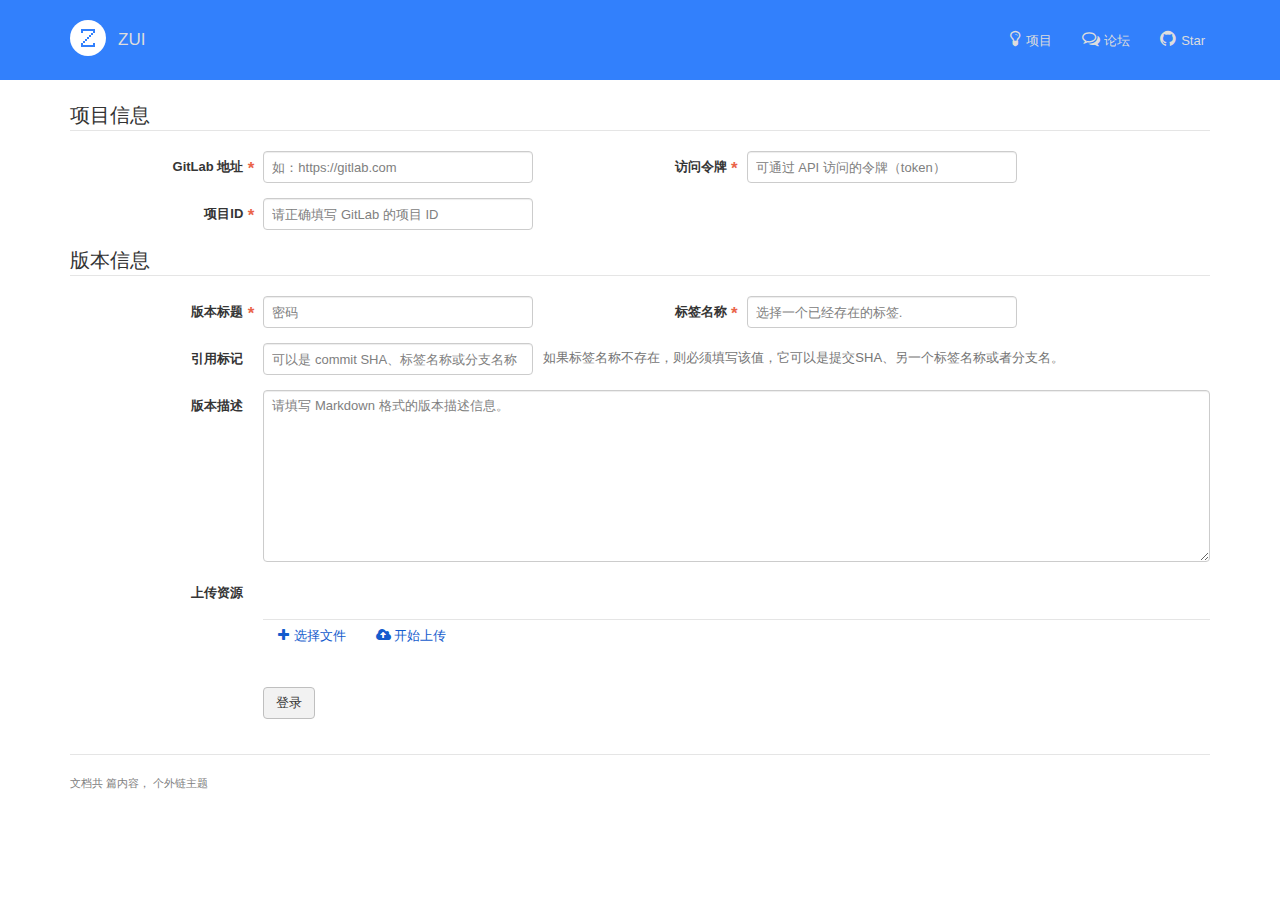
<file: src/main/resources/static/html/new-release.html>
<!DOCTYPE html>
<html lang="zh">
<head>
    <meta charset="UTF-8"/>
    <meta http-equiv="X-UA-Compatible" content="IE=edge">
    <meta name="viewport" content="width=device-width, initial-scale=1">
    <title>GitLab Release 版本服务</title>
    <link rel="stylesheet" href="../lib/zui/css/zui.min.css" />
    <link rel="stylesheet" href="../lib/zui/lib/uploader/zui.uploader.min.css" />
    <link rel="stylesheet" href="../lib/zui/css/doc.min.css" />
    <!--<link rel="stylesheet" href="../lib/tui/tui-editor.css" />-->
    <!--<link rel="stylesheet" href="../lib/tui/tui-editor-contents.css" />-->
    <!--<link rel="stylesheet" href="../lib/tui/codemirror.css" />-->
    <!--<link rel="stylesheet" href="../lib/tui/github.min.css" />-->
    <link rel="stylesheet" href="../css/index.css" />
</head>

<body>

<header id="header" class="bg-primary">
    <div class="navbar navbar-inverse navbar-fixed-top" id="navbar" role="banner">
        <div class="container">
            <div class="navbar-header">
                <button class="navbar-toggle collapsed" type="button" data-toggle="collapse" data-target=".zui-navbar-collapse">
                    <span class="sr-only">切换导航</span>
                    <span class="icon-bar"></span>
                    <span class="icon-bar"></span>
                    <span class="icon-bar"></span>
                </button>
                <a href="/" class="navbar-brand"><span class="path-zui-36"><i class="path-1"></i><i class="path-2"></i></span> <span class="brand-title">ZUI</span> &nbsp;<small class="format-pkg zui-version" data-fmt-text="{version}"></small> <i data-toggle="tooltip" id="compactTogger" data-placement="bottom" class="icon icon-home"></i></a>
            </div>
            <nav class="collapse navbar-collapse zui-navbar-collapse">
                <ul class="nav navbar-nav navbar-right">
                    <li id="navDownloadLink"><a title="立即下载" class="format-pkg" data-fmt-href="docs/download/zui-{version}-dist.zip" target="_blank"><i class="icon icon-download-alt"></i><span> 立即下载</span></a></li>
                    <li><a title="了解禅道项目" href="http://zui.5upm.com/product-browse-2.html" target="_blank"><i class="icon icon-lightbulb"></i><span> 项目</span></a></li>
                    <li><a title="论坛" href="http://forum.zui.sexy/forum/" target="_blank"><i class="icon icon-comments-alt"></i><span> 论坛</span></a></li>
                    <li><a title="在Github上Star项目" href="https://github.com/easysoft/zui" target="_blank"><i class="icon icon-github"></i><span> Star</span></a></li>
                </ul>
            </nav>
        </div>
    </div>
</header>

<div class="container">
    <fieldset>
        <legend>项目信息</legend>
        <form class="form-horizontal">
            <div class="form-group">
                <label for="gitlabUrl" class="required col-sm-2">GitLab 地址</label>
                <div class="col-sm-3">
                    <input type="text" class="form-control" id="gitlabUrl" placeholder="如：https://gitlab.com">
                </div>
                <label for="token" class="required col-sm-2">访问令牌</label>
                <div class="col-sm-3">
                    <input type="password" class="form-control" id="token" placeholder="可通过 API 访问的令牌（token）">
                </div>
            </div>
            <div class="form-group">
                <label for="projectId" class="required col-sm-2">项目ID</label>
                <div class="col-sm-3">
                    <input type="password" class="form-control" id="projectId" placeholder="请正确填写 GitLab 的项目 ID">
                </div>
            </div>
        </form>
    </fieldset>
    <fieldset>
        <legend>版本信息</legend>
        <form id="release-form" class="form-horizontal">
            <div class="form-group">
                <label for="name" class="required col-sm-2">版本标题</label>
                <div class="col-sm-3">
                    <input type="password" class="form-control" id="name" placeholder="密码">
                </div>
                <label for="tagName" class="required col-sm-2">标签名称</label>
                <div class="col-sm-3">
                    <input type="text" class="form-control" id="tagName" placeholder="选择一个已经存在的标签.">
                </div>
            </div>
            <div class="form-group">
                <label for="ref" class="col-sm-2">引用标记</label>
                <div class="col-sm-3">
                    <input type="password" class="form-control" id="ref" placeholder="可以是 commit SHA、标签名称或分支名称">
                </div>
                <div class="ref-help help-block">如果标签名称不存在，则必须填写该值，它可以是提交SHA、另一个标签名称或者分支名。</div>
            </div>
            <div class="form-group">
                <label for="description" class="col-sm-2">版本描述</label>
                <div class="col-sm-10">
                    <!--<div id="description"></div>-->
                    <textarea id="description" rows="8" class="form-control" placeholder="请填写 Markdown 格式的版本描述信息。"></textarea>
                </div>
            </div>
            <div class="form-group">
                <label for="assetsUploader" class="col-sm-2">上传资源</label>
                <div class="col-sm-10">
                    <div id='assetsUploader' class="uploader">
                        <div class="uploader-message text-center">
                            <div class="content"></div>
                            <button type="button" class="close">×</button>
                        </div>
                        <div class="uploader-files file-list file-list-grid"></div>
                        <div>
                            <hr class="divider">
                            <div class="uploader-status pull-right text-muted"></div>
                            <button type="button" class="btn btn-link uploader-btn-browse"><i class="icon icon-plus"></i> 选择文件</button>
                            <button type="button" class="btn btn-link uploader-btn-start"><i class="icon icon-cloud-upload"></i> 开始上传</button>
                        </div>
                    </div>
                </div>
            </div>
            <div class="form-group">
                <div class="col-sm-offset-2 col-sm-10">
                    <button type="submit" class="btn btn-default">登录</button>
                </div>
            </div>
        </form>
    </fieldset>
</div>

<footer>
    <div class="container">
        <hr>
        <p class="text-muted small">文档共 <span class="text-page-count"></span> 篇内容，<span class="text-external-count"></span> 个外链主题</p>
    </div>
</footer>

<script src="../lib/jquery/jquery-1.11.0.min.js"></script>
<script src="../lib/zui/js/zui.min.js"></script>
<script src="../lib/zui/lib/uploader/zui.uploader.min.js"></script>
<!--<script src="../lib/tui/tui-editor-Editor-full.js"></script>-->
<!--<script src="../lib/zui/js/doc.js"></script>-->
<script>
    $(function () {
        $('#assetsUploader').uploader({});
    });
    
    // var editor = new tui.Editor({
    //     el: document.querySelector('#description'),
    //     initialEditType: 'markdown',
    //     previewStyle: 'tab',
    //     language: 'zh',
    //     height: '300px'
    // });
</script>
</body>
</html>
</file>
<file: src/main/resources/static/lib/tui/tui-editor.css>
@charset "UTF-8";
/**
* @fileoverview style for editor ui
* @author NHN FE Development Lab <dl_javascript@nhn.com>
*/

/* height */
.auto-height,
.auto-height .tui-editor-defaultUI {
    height: auto;
}

.auto-height .tui-editor {
    position: relative;
}

:not(.auto-height) > .tui-editor-defaultUI,
:not(.auto-height) > .tui-editor-defaultUI > .te-editor-section {
    display: -ms-flexbox;
    display: flex;
    -ms-flex-direction: column;
    flex-direction: column;
}

:not(.auto-height) > .tui-editor-defaultUI > .te-editor-section {
    -ms-flex: 1;
    flex: 1
}

/* tui editor */
.tui-editor:after,
.tui-editor-defaultUI-toolbar:after {
    content: "";
    display: block;
    height: 0;
    clear: both;
}

.tui-editor {
    position: absolute;
    line-height: 1;
    color: #181818;
    width: 100%;
    height: inherit;
}

.te-editor-section {
    min-height: 0px;
    position: relative;
    height: inherit;
}

.te-md-container {
    display: none;
    overflow: hidden;
    height: 100%;
}

.te-md-container .te-editor {
    line-height: 1.5;
}

.te-md-container .te-editor,
.te-md-container .te-preview {
    box-sizing: border-box;
    padding: 0;
    height: inherit;
}

.te-md-container .CodeMirror {
    font-size: 13px;
    height: inherit;
}

.te-md-container .te-preview {
    overflow: auto;
    padding: 0 25px;
    height: 100%;
}

.te-md-container .te-preview > p:first-child {
    margin-top: 0 !important;
}

.te-md-container .te-preview .tui-editor-contents {
    padding-top: 11px;
}

.tui-editor .te-preview-style-tab>.te-editor,
.tui-editor .te-preview-style-tab>.te-preview {
    float: left;
    width: 100%;
    display: none;
}

.tui-editor .te-preview-style-tab>.te-tab-active {
    display: block;
}

.tui-editor .te-preview-style-vertical>.te-tab-section {
    display: none;
}

.tui-editor .te-preview-style-tab>.te-tab-section {
    display: block;
}

.tui-editor .te-preview-style-vertical .te-editor {
    float: left;
    width: 50%;
}

.tui-editor .te-preview-style-vertical .te-preview {
    float: left;
    width: 50%;
}

.tui-editor .te-md-splitter {
    display: none;
    position: absolute;
    left: 50%;
    top: 0;
    height: 100%;
    width: 1px;
    border-left: 1px solid #e5e5e5;
}

.tui-editor .te-preview-style-vertical .te-md-splitter {
    display: block;
}

.te-ww-container {
    display: none;
    overflow: hidden;
    z-index: 10;
    height: inherit;
    background-color: #fff;
}

.te-ww-container > .te-editor {
    overflow: auto;
    height: inherit;
}

.te-ww-container .tui-editor-contents:focus {
    outline: none;
}

.te-ww-container .tui-editor-contents {
    padding: 0 25px;
}

.te-ww-container .tui-editor-contents:first-child {
    box-sizing: border-box;
    margin: 0px;
    padding: 16px 25px 0px 25px;
    height: inherit;
}

.te-ww-container .tui-editor-contents:last-child {
    margin-bottom: 16px;
}

.te-md-mode .te-md-container {
    display: block;
    z-index: 100;
}

.te-ww-mode .te-ww-container {
    display: block;
    z-index: 100;
}

.tui-editor.te-hide,
.tui-editor-defaultUI.te-hide {
    display: none
}

.tui-editor-defaultUI .CodeMirror-lines {
    padding-top: 13px;
    padding-bottom: 13px;
}

.tui-editor-defaultUI .CodeMirror-line {
    padding-left: 25px;
    padding-right: 25px;
}

.tui-editor-defaultUI .CodeMirror pre.CodeMirror-placeholder {
    padding-left: 25px;
    color: grey;
}

.tui-editor-defaultUI .CodeMirror-scroll {
  cursor: text;
}

/* Essential element style */
.tui-editor-contents td.te-cell-selected {
    background-color: #d8dfec;
}
.tui-editor-contents td.te-cell-selected::selection {
    background-color: #d8dfec;
}
.tui-editor-contents th.te-cell-selected {
    background-color: #908f8f;
}
.tui-editor-contents th.te-cell-selected::selection {
    background-color: #908f8f;
}

/* default UI Styles */
.tui-editor-defaultUI {
    position: relative;
    border: 1px solid #e5e5e5;
    height: 100%;
    font-family: "Open Sans", "Helvetica Neue", Helvetica, Arial, sans-serif;
}

.tui-editor-defaultUI button {
    color: #fff;
    padding: 0px 14px 0px 15px;
    height: 28px;
    font-size: 12px;
    border: none;
    cursor: pointer;
    outline: none;
}
.tui-editor-defaultUI button.te-ok-button {
    background-color: #4b96e6;
}
.tui-editor-defaultUI button.te-close-button {
    background-color: #777;
}

.tui-editor-defaultUI-toolbar {
    padding: 0 25px;
    height: 31px;
    background-color: #fff;
    border: 0;
    overflow: hidden;
}

.tui-toolbar-divider {
    float: left;
    display: inline-block;
    width: 1px;
    height: 14px;
    background-color: #ddd;
    margin: 9px 6px;
}

.tui-toolbar-button-group {
    height: 28px;
    border-right: 1px solid #d9d9d9;
    float: left;
}

.te-toolbar-section {
    height: 32px;
    box-sizing: border-box;
    border-bottom: 1px solid #e5e5e5;
}

.tui-editor-defaultUI-toolbar button {
    float: left;
    box-sizing: border-box;
    outline: none;
    cursor: pointer;
    background-color: #fff;
    width: 22px;
    height: 22px;
    padding: 3px;
    border-radius: 0;
    margin: 5px 3px;
    border: 1px solid #fff;
}

.tui-editor-defaultUI-toolbar button:hover,
.tui-editor-defaultUI-toolbar button:active,
.tui-editor-defaultUI-toolbar button.active {
    border: 1px solid #aaa;
    background-color: #fff;
}

.tui-editor-defaultUI-toolbar button:first-child {
    margin-left: 0;
}

.tui-editor-defaultUI-toolbar button:last-child {
    margin-right: 0;
}

.tui-editor-defaultUI-toolbar button.tui-scrollsync {
    width: auto;
    color: #777777;
    border: 0;
}

.tui-editor-defaultUI button.tui-scrollsync:after {
    content: "Scroll off";
}

.tui-editor-defaultUI button.tui-scrollsync.active {
    color: #125de6;
    font-weight: bold;
}

.tui-editor-defaultUI button.tui-scrollsync.active:after {
    content: "Scroll on";
}

.tui-editor-defaultUI .te-mode-switch-section {
    background-color: #f9f9f9;
    border-top: 1px solid #e5e5e5;
    height: 20px;
    font-size: 12px;
}

.tui-editor-defaultUI .te-mode-switch {
    float: right;
    height: 100%;
}

.tui-editor-defaultUI .te-switch-button {
    width: 92px;
    height: inherit;
    background: #e5e5e5;
    outline: 0;
    color: #a0aabf;
    cursor: pointer;
    border: 0;
    border-left: 1px solid #ddd;
    border-right: 1px solid #ddd;
}

.tui-editor-defaultUI .te-switch-button.active {
    background-color: #fff;
    color: #000;
}


.tui-editor-defaultUI .te-markdown-tab-section {
    float: left;
    height: 31px;
    background: #fff;
}

.te-markdown-tab-section .te-tab {
    margin: 0 -7px 0 24px;
    background: #fff;
}

.tui-editor-defaultUI .te-tab button {
    box-sizing: border-box;
    line-height: 100%;
    position: relative;
    cursor: pointer;
    z-index: 1;
    font-size: 13px;
    background-color: #f9f9f9;
    border: solid 1px #e5e5e5;
    border-top: 0;
    padding: 0 9px;
    color: #777;
    border-radius: 0;
    outline: 0;
}

.te-markdown-tab-section .te-tab button:last-child {
    margin-left: -1px;
}

.te-markdown-tab-section .te-tab button.te-tab-active,
.te-markdown-tab-section .te-tab button:hover.te-tab-active {
    background-color: #fff;
    color: #333;
    border-bottom: 1px solid #fff;
    z-index: 2;
}

.te-markdown-tab-section .te-tab button:hover {
    background-color: #fff;
    color: #333;
}

.tui-popup-modal-background {
    background-color: rgba(202, 202, 202, 0.6);
    position: fixed;
    margin: 0px;
    left: 0px;
    top: 0px;
    width: 100%;
    height: 100%;
    z-index: 9999;
}

.tui-popup-wrapper.fit-window,
.tui-popup-modal-background.fit-window .tui-popup-wrapper {
    width: 100%;
    height: 100%;
}

.tui-popup-wrapper {
    width: 500px;
    margin-right: auto;
    border: 1px solid #cacaca;
    background: white;
    z-index: 9999;
}

.tui-popup-modal-background .tui-popup-wrapper {
    position: absolute;
    margin: auto;
    top: 0px;
    right: 0px;
    bottom: 0px;
    left: 0px;
}

.tui-popup-header {
    padding: 10px;
    height: auto;
    line-height: normal;
    position: relative;
    border-bottom: 1px solid #cacaca;
}

.tui-popup-header .tui-popup-header-buttons {
    float: right;
}

.tui-popup-header .tui-popup-header-buttons button {
    padding: 0px;
    background-color: transparent;
    background-size: cover;
    float: left;
}

.tui-popup-header .tui-popup-close-button {
    margin: 3px;
    width: 13px;
    height: 13px;
    background-image: url([data-uri]);
}

.tui-popup-header .tui-popup-title {
    font-size: 13px;
    font-weight: bold;
    color: #333;
    vertical-align: bottom;
}

.tui-popup-body {
    padding: 15px;
    font-size: 12px;
}

.tui-editor-popup {
    position: absolute;
    top: 30px;
    left: 50%;
    margin-left: -250px;
}

.tui-editor-popup.tui-popup-modal-background {
    position: fixed;
    top: 0px;
    left: 0px;
    margin: 0px;
}

.tui-editor-popup .tui-popup-body label {
    font-weight: bold;
    color: #666;
    display: block;
    margin: 10px 0 5px;
}

.tui-editor-popup .tui-popup-body .te-button-section {
    margin-top: 15px;
}

.tui-editor-popup .tui-popup-body input[type=text],
.tui-editor-popup .tui-popup-body input[type=file] {
    padding: 4px 10px;
    border: 1px solid #bfbfbf;
    box-sizing: border-box;
    width: 100%;
}

.tui-editor-popup .tui-popup-body input.wrong {
    border-color: #ff0000;
}

.te-popup-add-link .tui-popup-wrapper {
    height: 219px;
}

.te-popup-add-image .tui-popup-wrapper {
    height: 243px;
}

.te-popup-add-image .te-tab {
    display: block;
    background: none;
    border-bottom: 1px solid #ebebeb;
    margin-bottom: 8px;
}

.te-popup-add-image .te-url-type {
    display: none;
}

.te-popup-add-image .te-file-type {
    display: none;
}

.te-popup-add-image div.te-tab-active,
.te-popup-add-image form.te-tab-active {
    display: block;
}

.te-popup-add-image .te-tab button {
    border: 1px solid #ccc;
    background: #eee;
    min-width: 100px;
    margin-left: -1px;
    border-bottom: 0px;
    border-radius: 3px 3px 0px 0px;
}

.te-popup-add-image .te-tab button.te-tab-active {
     background: #fff;
}

.te-popup-add-table .te-table-selection {
    position: relative;
}

.te-popup-add-table .te-table-body {
    background-image: url("[data-uri]");
}

.te-popup-add-table .te-table-header {
    background-image: url("[data-uri]");
}

.te-popup-add-table .te-selection-area {
    position: absolute;
    top: 0;
    left: 0;
    background: #80d2ff;
    opacity: 0.3;
    z-index: 999;
}

.te-popup-add-table .te-description {
    margin: 10px 0 0 0;
    text-align: center;
}

.te-popup-table-utils {
    width: 120px;
}

.te-popup-table-utils .tui-popup-body {
    padding: 0px;
}

.te-popup-table-utils button {
    width: 100%;
    background-color: #fff;
    border: none;
    outline: 0;
    padding: 0px 10px 0px 10px;
    font-size: 12px;
    line-height: 28px;
    text-align: left;
    color: #777;
}

.te-popup-table-utils button:hover {
    background-color: #f4f4f4;
}

.te-popup-table-utils hr {
    background-color: #cacaca;
    border-style: none;
    height: 1px;
}

.te-heading-add {
    width: auto;
}

.te-heading-add .tui-popup-body {
    padding: 0;
}

.te-heading-add h1,
.te-heading-add h2,
.te-heading-add h3,
.te-heading-add h4,
.te-heading-add h5,
.te-heading-add h6,
.te-heading-add ul,
.te-heading-add p {
    padding: 0;
    margin: 0;
}

.te-heading-add ul {
    list-style: none;
}

.te-heading-add ul li {
    padding: 2px 10px;
    cursor: pointer;
}

.te-heading-add ul li:hover {
    background-color: #eee;
}

.te-heading-add h1 {
    font-size: 24px;
}

.te-heading-add h2 {
    font-size: 22px;
}

.te-heading-add h3 {
    font-size: 20px;
}

.te-heading-add h4 {
    font-size: 18px;
}

.te-heading-add h5 {
    font-size: 16px;
}

.te-heading-add h6 {
    font-size: 14px;
}

.te-dropdown-toolbar {
    position: absolute;
    width: auto;
}

.te-dropdown-toolbar .tui-popup-body {
    padding: 0px;
}

.te-dropdown-toolbar .tui-toolbar-divider {
    display: none;
}

.tui-popup-color {
    padding: 0;
}

.tui-popup-color .tui-colorpicker-container,
.tui-popup-color .tui-colorpicker-palette-container {
    width: 144px;
}

.tui-popup-color .tui-colorpicker-container ul {
    width: 144px;
    margin-bottom: 8px;
}

.tui-popup-color .tui-colorpicker-container li {
    padding: 0 1px 1px 0;;
}

.tui-popup-color .tui-colorpicker-container li .tui-colorpicker-palette-button {
    border: 0;
    width: 17px;
    height: 17px;
}

.tui-popup-color .tui-popup-body {
    padding: 10px;
}

.tui-popup-color .tui-colorpicker-container .tui-colorpicker-palette-toggle-slider {
    display: none;
}

.tui-popup-color .te-apply-button,
.tui-popup-color .tui-colorpicker-palette-hex {
    float: right;
}

.tui-popup-color .te-apply-button {
    height: 21px;
    width: 35px;
    background: #fff;
    border: 1px solid #efefef;
    position: absolute;
    bottom: 141px;
    right: 10px;
}

.tui-popup-color .tui-colorpicker-container .tui-colorpicker-palette-hex {
    border: 1px solid #E1E1E1;
    padding: 3px 14px;
    margin-left: -1px;
}

.tui-popup-color .tui-colorpicker-container div.tui-colorpicker-clearfix {
    display: inline-block;
}

.tui-popup-color .tui-colorpicker-container .tui-colorpicker-palette-preview {
    width: 19px;
    height: 19px;
}

.tui-popup-color .tui-colorpicker-slider-container .tui-colorpicker-slider-right {
    width: 22px;
}

.tui-popup-color .tui-colorpicker-slider-container .tui-colorpicker-huebar-handle {
    display: none;
}

.tui-tooltip {
    position: absolute;
    background-color: #222;
    z-index: 999;
    opacity: 0.8;
    color: #fff;
    padding: 2px 5px;
    font-size: 10px;
}

.tui-tooltip .arrow {
    content: "";
    display: inline-block;
    width: 10px;
    height: 10px;
    background-color: #222;
    -webkit-transform: rotate(45deg);
    -moz-transform: rotate(45deg);
    -ms-transform: rotate(45deg);
    -o-transform: rotate(45deg);
    transform: rotate(45deg);
    position: absolute;
    top: -3px;
    left: 6px;
    z-index: -1;
}

.tui-toolbar-icons {
    background: url('tui-editor.png');
    background-size: 218px 188px;
    display: inline-block;
}

@media
only screen and (-webkit-min-device-pixel-ratio: 2),
only screen and (   min--moz-device-pixel-ratio: 2),
only screen and (     -o-min-device-pixel-ratio: 2/1),
only screen and (        min-device-pixel-ratio: 2),
only screen and (                min-resolution: 192dpi),
only screen and (                min-resolution: 2dppx) {
  .tui-toolbar-icons {
    background: url('tui-editor-2x.png');
    background-size: 218px 188px;
    display: inline-block;
  }
}

.tui-toolbar-icons.tui-heading {
    background-position: -172px -48px;
}

.tui-toolbar-icons.tui-heading:disabled {
    background-position: -193px -48px;
}

.tui-toolbar-icons.tui-bold {
    background-position: -4px -4px;
}

.tui-toolbar-icons.tui-bold:disabled {
    background-position: -25px -4px;
}

.tui-toolbar-icons.tui-italic {
    background-position: -4px -48px;
}

.tui-toolbar-icons.tui-italic:disabled {
    background-position: -25px -48px;
}

.tui-toolbar-icons.tui-color {
    background-position: -172px -70px;
}

.tui-toolbar-icons.tui-color:disabled {
    background-position: -193px -70px;
}

.tui-toolbar-icons.tui-strike {
    background-position: -4px -26px;
}

.tui-toolbar-icons.tui-strike:disabled {
    background-position: -25px -26px;
}

.tui-toolbar-icons.tui-hrline {
    background-position: -46px -92px;
}

.tui-toolbar-icons.tui-hrline:disabled {
    background-position: -67px -92px;
}

.tui-toolbar-icons.tui-quote {
    background-position: -4px -114px;
}

.tui-toolbar-icons.tui-quote:disabled {
    background-position: -25px -114px;
}

.tui-toolbar-icons.tui-ul {
    background-position: -46px -4px;;
}

.tui-toolbar-icons.tui-ul:disabled {
    background-position: -67px -4px;;
}

.tui-toolbar-icons.tui-ol {
    background-position: -46px -26px;
}

.tui-toolbar-icons.tui-ol:disabled {
    background-position: -67px -26px;
}

.tui-toolbar-icons.tui-task {
    background-position: -130px -48px;
}

.tui-toolbar-icons.tui-task:disabled {
    background-position: -151px -48px;
}

.tui-toolbar-icons.tui-indent {
    background-position: -46px -48px;
}

.tui-toolbar-icons.tui-indent:disabled {
    background-position: -67px -48px;
}

.tui-toolbar-icons.tui-outdent {
    background-position: -46px -70px;
}

.tui-toolbar-icons.tui-outdent:disabled {
    background-position: -67px -70px;
}

.tui-toolbar-icons.tui-table {
    background-position: -88px -92px;
}

.tui-toolbar-icons.tui-table:disabled {
    background-position: -109px -92px;
}

.tui-toolbar-icons.tui-image {
    background-position: -130px -4px;
}

.tui-toolbar-icons.tui-image:disabled {
    background-position: -151px -4px;
}

.tui-toolbar-icons.tui-link {
    background-position: -130px -26px;
}

.tui-toolbar-icons.tui-link:disabled {
    background-position: -151px -26px;
}

.tui-toolbar-icons.tui-code {
    background-position: -130px -92px;
}

.tui-toolbar-icons.tui-code:disabled {
    background-position: -151px -92px;
}

.tui-toolbar-icons.tui-codeblock {
    background-position: -130px -70px;
}

.tui-toolbar-icons.tui-codeblock:disabled {
    background-position: -151px -70px;
}

.tui-toolbar-icons.tui-more {
    background-position: -172px -92px;
}

.tui-toolbar-icons.tui-more:disabled {
    background-position: -193px -92px;
}
.tui-colorpicker-svg-slider {
    border: 1px solid #ebebeb;
}
.tui-colorpicker-vml-slider {
    border: 1px solid #ebebeb;
}
.tui-colorpicker-svg-huebar {
    border: 1px solid #ebebeb;
}

.CodeMirror-sizer {
    margin-top: 6px;
}

.CodeMirror .cm-header {
    font-weight: bold;
    color: inherit;
}

.CodeMirror .cm-header-1 {
    font-size: 24px;
}

.CodeMirror .cm-header-2 {
    font-size: 22px;
}

.CodeMirror .cm-header-3 {
    font-size: 20px;
}

.CodeMirror .cm-header-4 {
    font-size: 18px;
}

.CodeMirror .cm-header-5 {
    font-size: 16px;
}

.CodeMirror .cm-header-6 {
    font-size: 14px;
}

.CodeMirror .cm-variable-2 {
    color: inherit;
}

.tui-editor-pseudo-clipboard {
    position: fixed;
    left: -1000px;
    top: -1000px;
    width: 100px;
    height: 100px;
}

.te-ww-block-overlay.code-block-header {
    text-align: right;
    font-family: "Open Sans", "Helvetica Neue", Helvetica, Arial, sans-serif;
}

.te-ww-block-overlay.code-block-header span {
    font-size: 10px;
    font-weight: 600;
    padding: 0px 10px;
    color: #333333;
    cursor: default;
}

.te-ww-block-overlay.code-block-header button {
    margin: 8px;
    font-size: 10px;
    color: #333333;
    background-color: #f9f9f9;
    border: 1px solid #dddddd;
    padding: 4px;
    height: auto;
}

.te-popup-code-block-languages {
    position: fixed;
    box-sizing: border-box;
    width: 130px;
}

.te-popup-code-block-languages .tui-popup-body {
    max-height: 169px;
    overflow: auto;
    padding: 0px;
}

.te-popup-code-block-languages button {
    width: 100%;
    background-color: #fff;
    border: none;
    outline: 0;
    padding: 0px 10px 0px 10px;
    font-size: 12px;
    line-height: 24px;
    text-align: left;
    color: #777;
}

.te-popup-code-block-languages button.active {
    background-color: #f4f4f4;
}

.tui-popup-code-block-editor .tui-popup-wrapper {
    width: 70%;
    height: 70%;
    margin: auto;
    display: -ms-flexbox;
    display: flex;
    -ms-flex-direction: column;
    flex-direction: column;
}

.te-input-language {
    position: relative;
    margin-left: 15px;
    cursor: pointer;
}

.te-input-language input {
    font-family: "Open Sans", "Helvetica Neue", Helvetica, Arial, sans-serif;
    font-size: 10px;
    padding: 3px 5px;
    border: 1px solid #dddddd;
    background-color: #f9f9f9;
    box-sizing: border-box;
    width: 130px;
    outline: none;
}

.te-input-language input::-ms-clear {
    display: none;
}

.te-input-language::after {
    content: url([data-uri]);
    position: absolute;
    top: 1px;
    right: 3px;
}

.te-input-language.active::after {
    content: url([data-uri]);
}

.tui-popup-code-block-editor button {
    margin: -1px 3px;
}

.tui-popup-code-block-editor .tui-popup-header-buttons {
    height: 20px;
}

.tui-popup-code-block-editor .popup-editor-toggle-preview::after {
    content: 'Preview off';
    color: #777;
    margin-right: 22px;
}

.tui-popup-code-block-editor .popup-editor-toggle-preview.active::after {
    content: 'Preview on';
    color: #4b96e6;
}

.tui-popup-code-block-editor .popup-editor-toggle-scroll::after {
    content: 'Scroll off';
    color: #777;
    margin-right: 16px;
}

.tui-popup-code-block-editor .popup-editor-toggle-scroll.active::after {
    content: 'Scroll on';
    color: #4b96e6;
}

.tui-popup-code-block-editor .popup-editor-toggle-fit {
    width: 18px;
    height: 18px;
    margin-top: 4px;
    margin-right: 14px;
    background-image: url([data-uri]);
}

.tui-popup-code-block-editor .popup-editor-toggle-fit.active {
    background-image: url([data-uri]);
}

.tui-popup-code-block-editor .tui-popup-close-button {
    margin-top: 6px;
}

.tui-popup-code-block-editor .tui-popup-body {
    z-index: -1;
    padding: 0px;
    display: -ms-flexbox;
    display: flex;
    -ms-flex-direction: column;
    flex-direction: column;
    -ms-flex: 1;
    flex: 1
}

.tui-popup-code-block-editor .popup-editor-body {
    position: relative;
    -ms-flex: 1;
    flex: 1;
    border-bottom: 1px solid #cacaca;
}

.tui-popup-code-block-editor .te-button-section {
    padding: 15px;
}

.tui-popup-code-block-editor .te-button-section button {
    float: left;
}

.tui-popup-code-block-editor .tui-editor-contents pre {
    margin: 0px;
    background-color: transparent;
}

.tui-popup-code-block-editor .CodeMirror {
    height: auto;
}

.tui-popup-code-block-editor .CodeMirror-line {
    font-family: Consolas, Courier, "Apple SD 산돌고딕 Neo", -apple-system, "Lucida Grande", "Apple SD Gothic Neo", "맑은 고딕", "Malgun Gothic", "Segoe UI", "돋움", dotum, sans-serif;
    font-size: 13px;
    line-height: 160%;
    letter-spacing: -0.3px;
}

.tui-popup-code-block-editor .popup-editor-editor-wrapper {
    min-height: 100%;
}

.tui-split-scroll-wrapper {
    position: relative;
}

.tui-split-scroll {
    position: absolute;
}

.tui-split-scroll,
.tui-split-scroll-wrapper {
    width: 100%;
    height: 100%;
}

.tui-split-scroll .tui-split-content-left,
.tui-split-scroll .tui-split-content-right {
    position: absolute;
    top: 0px;
    width: 50%;
    box-sizing: border-box;
}

.tui-split-scroll .tui-split-content-left {
    left: 0px;
}

.tui-split-scroll .tui-split-content-right {
    left: 50%;
}

.tui-split-scroll .tui-splitter {
    position: absolute;
    left: 50%;
    top: 0;
    height: 100%;
    width: 1px;
    border-left: 1px solid #cacaca;
}

.tui-split-scroll .tui-split-scroll-content {
    width: 100%;
    height: 100%;
    overflow: hidden;
    position: relative;
}

.tui-split-scroll .tui-split-content-left,
.tui-split-scroll .tui-split-content-right {
    height: 100%;
    overflow-x: hidden;
    overflow-y: auto;
}

.tui-split-scroll button.tui-scrollsync {
    top: 10px;
    opacity: 0.2;
}

.tui-split-scroll button.tui-scrollsync::after {
    content: "scroll off";
}

.tui-split-scroll.scroll-sync button.tui-scrollsync {
    opacity: 0.5;
}

.tui-split-scroll.scroll-sync .tui-split-content-left,
.tui-split-scroll.scroll-sync .tui-split-content-right {
    height: auto;
    overflow: initial;
}

.tui-split-scroll.scroll-sync button.tui-scrollsync::after {
    content: "scroll on";
}

.tui-split-scroll.scroll-sync .tui-split-scroll-content {
    overflow-y: auto;
}

.tui-split-scroll.single-content .tui-splitter {
    display: none;
}

.tui-split-scroll.single-content .tui-split-content-left {
    width: 100%;
}

.tui-split-scroll.single-content .tui-split-content-right {
    display: none;
}

.tui-split-scroll.single-content button.tui-scrollsync {
    display: none;
}

@media all and (-ms-high-contrast: none), (-ms-high-contrast: active) {
     /* IE10+ */
    .tui-split-scroll-wrapper .tui-splitter {
        left: calc(50% - 9px);
    }
}

@supports (-ms-accelerator:true) {
    /* IE Edge 12+ CSS styles go here */
    .tui-split-scroll-wrapper .tui-splitter {
        left: calc(50% - 9px);
    }
}

@media screen and (max-width: 480px) {
    .tui-popup-wrapper {
        max-width: 300px;
    }

    .tui-editor-popup {
        margin-left: -150px;
    }

    .te-dropdown-toolbar {
        max-width: none;
    }
}
</file>
<file: src/main/resources/static/lib/tui/tui-editor-contents.css>
@charset "UTF-8";
/**
* @fileoverview style for content
* @author NHN FE Development Lab <dl_javascript@nhn.com>
*/

.CodeMirror {
    font-family: "Open Sans", "Helvetica Neue", Helvetica, Arial, sans-serif;
}

.tui-editor-contents *:not(table) {
    line-height: 160%;
    box-sizing: content-box;
}

.tui-editor-contents i,
.tui-editor-contents cite,
.tui-editor-contents em,
.tui-editor-contents var,
.tui-editor-contents address,
.tui-editor-contents dfn {
    font-style: italic;
}

.tui-editor-contents strong {
    font-weight: bold;
}

.tui-editor-contents p {
    margin: 10px 0;
    color: #555;
}

.tui-editor-contents > h1:first-of-type,
.tui-editor-contents > div > div:first-of-type h1 {
      margin-top: 14px;
}

.tui-editor-contents h1,
.tui-editor-contents h2,
.tui-editor-contents h3,
.tui-editor-contents h5 {
    font-weight: bold;
}

.tui-editor-contents h1 {
    font-size: 1.6rem;
    line-height: 28px;
    border-bottom: 3px double #999;
    margin: 52px 0 15px 0;
    padding-bottom: 7px;
    color: #000;
}

.tui-editor-contents h2 {
    font-size: 1.3rem;
    line-height: 23px;
    border-bottom: 1px solid #dbdbdb;
    margin: 30px 0 13px 0;
    padding-bottom: 7px;
    color: #333;
}

.tui-editor-contents h3,
.tui-editor-contents h4 {
    font-size: 1.2rem;
    line-height: 18px;
    margin: 20px 0 2px;
    color: #333;
}

.tui-editor-contents h5,
.tui-editor-contents h6 {
    font-size: 1rem;
    line-height: 17px;
    margin: 10px 0 -4px;
    color: #333;
}

.tui-editor-contents blockquote {
    margin: 15px 0;
}

.tui-editor-contents blockquote {
    border-left: 4px solid #dddddd;
    padding: 0 15px;
    color: #777777;
}

.tui-editor-contents blockquote > :first-child {
    margin-top: 0;
}

.tui-editor-contents  blockquote > :last-child {
    margin-bottom: 0;
}

.tui-editor-contents pre,
.tui-editor-contents code {
    font-family: Consolas, Courier, "Apple SD 산돌고딕 Neo", -apple-system, "Lucida Grande", "Apple SD Gothic Neo", "맑은 고딕", "Malgun Gothic", "Segoe UI", "돋움", dotum, sans-serif;
    border: 0;
    border-radius: 0;
}

.tui-editor-contents pre {
    margin: 2px 0 8px;
    padding: 18px;
    background-color: #f5f7f8;
}

.tui-editor-contents code {
    color: #c1788b;
    padding: 4px 4px 2px 0;
    letter-spacing: -0.3px;
}

.tui-editor-contents pre code {
    padding: 0;
    color: inherit;
    white-space: pre-wrap;
    background-color: transparent;
}

.tui-editor-contents pre.addon {
    border: 1px solid #e8ebed;
    background-color: #fff;
}

.tui-editor-contents img {
    margin: 4px 0 10px;
    box-sizing: border-box;
    vertical-align: top;
    max-width: 100%;
}

.tui-editor-contents table {
    margin: 2px 0 14px;
    color: #555;
    width: auto;
    border-collapse: collapse;
    box-sizing: border-box;
}

.tui-editor-contents table th, 
.tui-editor-contents table td {
    height: 32px;
    padding: 5px 14px 5px 12px;
}

.tui-editor-contents table td {
    border: 1px solid #eaeaea;
}

.tui-editor-contents table th {
    border: 1px solid #72777b;
    border-top: 0;
    background-color: #7b8184;
    font-weight: 300;
    color: #fff;
    padding-top: 6px;
}

.tui-editor-contents ul,
.tui-editor-contents menu,
.tui-editor-contents ol,
.tui-editor-contents dir {
    display: block;
    list-style-type: disc;
    padding-left: 17px;
    margin: 6px 0 10px;
    color: #555;
}

.tui-editor-contents ol {
    list-style-type: decimal;
}

.tui-editor-contents ul ul,
.tui-editor-contents ul ol,
.tui-editor-contents ol ol,
.tui-editor-contents ol ul {
    margin-top: 0 !important;
    margin-bottom: 0 !important;
}

.tui-editor-contents ul li,
.tui-editor-contents ol li {
    position: relative;
}

.tui-editor-contents ul p, ol p {
    margin: 0;
}

.tui-editor-contents ul li.task-list-item:before,
.tui-editor-contents ol li.task-list-item:before,
.tui-editor-contents pre ul li:before {
    content: "";
}

.tui-editor-contents hr {
    border-top: 1px solid #eee;
    margin: 16px 0;
}

.tui-editor-contents a {
    text-decoration: underline;
    color: #5286bc;
}

.tui-editor-contents a:hover {
    color: #007cff;
}

.tui-editor-contents {
    font-size: 13px;
    margin: 0;
    padding: 0;
}

.tui-editor-contents .task-list-item {
    border: 0;
    list-style: none;
    padding-left: 22px;
    margin-left: -22px;
}

.tui-editor-contents .task-list-item:before {
    background-repeat: no-repeat;
    background-size: 16px 16px;
    background-position: center;
    content: "";
    height: 18px;
    width: 18px;
    position: absolute;
    left: 0;
    top: 1px;
    cursor: pointer;
    background-image: url('[data-uri]');
}

.tui-editor-contents .task-list-item.checked:before {
    background-image: url('[data-uri]');
}

.tui-editor-contents .task-list-item input[type='checkbox'],
.tui-editor-contents .task-list-item .task-list-item-checkbox {
    margin-left: -17px;
    margin-right: 3.8px;
    margin-top: 3px;
}

.tui-editor-contents-placeholder:before {
    content: attr(data-placeholder);
    color:grey;
    line-height: 160%;
    position: absolute;
}
</file>
<file: src/main/resources/static/lib/tui/codemirror.css>
/* BASICS */

.CodeMirror {
  /* Set height, width, borders, and global font properties here */
  font-family: monospace;
  height: 300px;
  color: black;
  direction: ltr;
}

/* PADDING */

.CodeMirror-lines {
  padding: 4px 0; /* Vertical padding around content */
}
.CodeMirror pre {
  padding: 0 4px; /* Horizontal padding of content */
}

.CodeMirror-scrollbar-filler, .CodeMirror-gutter-filler {
  background-color: white; /* The little square between H and V scrollbars */
}

/* GUTTER */

.CodeMirror-gutters {
  border-right: 1px solid #ddd;
  background-color: #f7f7f7;
  white-space: nowrap;
}
.CodeMirror-linenumbers {}
.CodeMirror-linenumber {
  padding: 0 3px 0 5px;
  min-width: 20px;
  text-align: right;
  color: #999;
  white-space: nowrap;
}

.CodeMirror-guttermarker { color: black; }
.CodeMirror-guttermarker-subtle { color: #999; }

/* CURSOR */

.CodeMirror-cursor {
  border-left: 1px solid black;
  border-right: none;
  width: 0;
}
/* Shown when moving in bi-directional text */
.CodeMirror div.CodeMirror-secondarycursor {
  border-left: 1px solid silver;
}
.cm-fat-cursor .CodeMirror-cursor {
  width: auto;
  border: 0 !important;
  background: #7e7;
}
.cm-fat-cursor div.CodeMirror-cursors {
  z-index: 1;
}
.cm-fat-cursor-mark {
  background-color: rgba(20, 255, 20, 0.5);
  -webkit-animation: blink 1.06s steps(1) infinite;
  -moz-animation: blink 1.06s steps(1) infinite;
  animation: blink 1.06s steps(1) infinite;
}
.cm-animate-fat-cursor {
  width: auto;
  border: 0;
  -webkit-animation: blink 1.06s steps(1) infinite;
  -moz-animation: blink 1.06s steps(1) infinite;
  animation: blink 1.06s steps(1) infinite;
  background-color: #7e7;
}
@-moz-keyframes blink {
  0% {}
  50% { background-color: transparent; }
  100% {}
}
@-webkit-keyframes blink {
  0% {}
  50% { background-color: transparent; }
  100% {}
}
@keyframes blink {
  0% {}
  50% { background-color: transparent; }
  100% {}
}

/* Can style cursor different in overwrite (non-insert) mode */
.CodeMirror-overwrite .CodeMirror-cursor {}

.cm-tab { display: inline-block; text-decoration: inherit; }

.CodeMirror-rulers {
  position: absolute;
  left: 0; right: 0; top: -50px; bottom: -20px;
  overflow: hidden;
}
.CodeMirror-ruler {
  border-left: 1px solid #ccc;
  top: 0; bottom: 0;
  position: absolute;
}

/* DEFAULT THEME */

.cm-s-default .cm-header {color: blue;}
.cm-s-default .cm-quote {color: #090;}
.cm-negative {color: #d44;}
.cm-positive {color: #292;}
.cm-header, .cm-strong {font-weight: bold;}
.cm-em {font-style: italic;}
.cm-link {text-decoration: underline;}
.cm-strikethrough {text-decoration: line-through;}

.cm-s-default .cm-keyword {color: #708;}
.cm-s-default .cm-atom {color: #219;}
.cm-s-default .cm-number {color: #164;}
.cm-s-default .cm-def {color: #00f;}
.cm-s-default .cm-variable,
.cm-s-default .cm-punctuation,
.cm-s-default .cm-property,
.cm-s-default .cm-operator {}
.cm-s-default .cm-variable-2 {color: #05a;}
.cm-s-default .cm-variable-3, .cm-s-default .cm-type {color: #085;}
.cm-s-default .cm-comment {color: #a50;}
.cm-s-default .cm-string {color: #a11;}
.cm-s-default .cm-string-2 {color: #f50;}
.cm-s-default .cm-meta {color: #555;}
.cm-s-default .cm-qualifier {color: #555;}
.cm-s-default .cm-builtin {color: #30a;}
.cm-s-default .cm-bracket {color: #997;}
.cm-s-default .cm-tag {color: #170;}
.cm-s-default .cm-attribute {color: #00c;}
.cm-s-default .cm-hr {color: #999;}
.cm-s-default .cm-link {color: #00c;}

.cm-s-default .cm-error {color: #f00;}
.cm-invalidchar {color: #f00;}

.CodeMirror-composing { border-bottom: 2px solid; }

/* Default styles for common addons */

div.CodeMirror span.CodeMirror-matchingbracket {color: #0b0;}
div.CodeMirror span.CodeMirror-nonmatchingbracket {color: #a22;}
.CodeMirror-matchingtag { background: rgba(255, 150, 0, .3); }
.CodeMirror-activeline-background {background: #e8f2ff;}

/* STOP */

/* The rest of this file contains styles related to the mechanics of
   the editor. You probably shouldn't touch them. */

.CodeMirror {
  position: relative;
  overflow: hidden;
  background: white;
}

.CodeMirror-scroll {
  overflow: scroll !important; /* Things will break if this is overridden */
  /* 30px is the magic margin used to hide the element's real scrollbars */
  /* See overflow: hidden in .CodeMirror */
  margin-bottom: -30px; margin-right: -30px;
  padding-bottom: 30px;
  height: 100%;
  outline: none; /* Prevent dragging from highlighting the element */
  position: relative;
}
.CodeMirror-sizer {
  position: relative;
  border-right: 30px solid transparent;
}

/* The fake, visible scrollbars. Used to force redraw during scrolling
   before actual scrolling happens, thus preventing shaking and
   flickering artifacts. */
.CodeMirror-vscrollbar, .CodeMirror-hscrollbar, .CodeMirror-scrollbar-filler, .CodeMirror-gutter-filler {
  position: absolute;
  z-index: 6;
  display: none;
}
.CodeMirror-vscrollbar {
  right: 0; top: 0;
  overflow-x: hidden;
  overflow-y: scroll;
}
.CodeMirror-hscrollbar {
  bottom: 0; left: 0;
  overflow-y: hidden;
  overflow-x: scroll;
}
.CodeMirror-scrollbar-filler {
  right: 0; bottom: 0;
}
.CodeMirror-gutter-filler {
  left: 0; bottom: 0;
}

.CodeMirror-gutters {
  position: absolute; left: 0; top: 0;
  min-height: 100%;
  z-index: 3;
}
.CodeMirror-gutter {
  white-space: normal;
  height: 100%;
  display: inline-block;
  vertical-align: top;
  margin-bottom: -30px;
}
.CodeMirror-gutter-wrapper {
  position: absolute;
  z-index: 4;
  background: none !important;
  border: none !important;
}
.CodeMirror-gutter-background {
  position: absolute;
  top: 0; bottom: 0;
  z-index: 4;
}
.CodeMirror-gutter-elt {
  position: absolute;
  cursor: default;
  z-index: 4;
}
.CodeMirror-gutter-wrapper ::selection { background-color: transparent }
.CodeMirror-gutter-wrapper ::-moz-selection { background-color: transparent }

.CodeMirror-lines {
  cursor: text;
  min-height: 1px; /* prevents collapsing before first draw */
}
.CodeMirror pre {
  /* Reset some styles that the rest of the page might have set */
  -moz-border-radius: 0; -webkit-border-radius: 0; border-radius: 0;
  border-width: 0;
  background: transparent;
  font-family: inherit;
  font-size: inherit;
  margin: 0;
  white-space: pre;
  word-wrap: normal;
  line-height: inherit;
  color: inherit;
  z-index: 2;
  position: relative;
  overflow: visible;
  -webkit-tap-highlight-color: transparent;
  -webkit-font-variant-ligatures: contextual;
  font-variant-ligatures: contextual;
}
.CodeMirror-wrap pre {
  word-wrap: break-word;
  white-space: pre-wrap;
  word-break: normal;
}

.CodeMirror-linebackground {
  position: absolute;
  left: 0; right: 0; top: 0; bottom: 0;
  z-index: 0;
}

.CodeMirror-linewidget {
  position: relative;
  z-index: 2;
  padding: 0.1px; /* Force widget margins to stay inside of the container */
}

.CodeMirror-widget {}

.CodeMirror-rtl pre { direction: rtl; }

.CodeMirror-code {
  outline: none;
}

/* Force content-box sizing for the elements where we expect it */
.CodeMirror-scroll,
.CodeMirror-sizer,
.CodeMirror-gutter,
.CodeMirror-gutters,
.CodeMirror-linenumber {
  -moz-box-sizing: content-box;
  box-sizing: content-box;
}

.CodeMirror-measure {
  position: absolute;
  width: 100%;
  height: 0;
  overflow: hidden;
  visibility: hidden;
}

.CodeMirror-cursor {
  position: absolute;
  pointer-events: none;
}
.CodeMirror-measure pre { position: static; }

div.CodeMirror-cursors {
  visibility: hidden;
  position: relative;
  z-index: 3;
}
div.CodeMirror-dragcursors {
  visibility: visible;
}

.CodeMirror-focused div.CodeMirror-cursors {
  visibility: visible;
}

.CodeMirror-selected { background: #d9d9d9; }
.CodeMirror-focused .CodeMirror-selected { background: #d7d4f0; }
.CodeMirror-crosshair { cursor: crosshair; }
.CodeMirror-line::selection, .CodeMirror-line > span::selection, .CodeMirror-line > span > span::selection { background: #d7d4f0; }
.CodeMirror-line::-moz-selection, .CodeMirror-line > span::-moz-selection, .CodeMirror-line > span > span::-moz-selection { background: #d7d4f0; }

.cm-searching {
  background-color: #ffa;
  background-color: rgba(255, 255, 0, .4);
}

/* Used to force a border model for a node */
.cm-force-border { padding-right: .1px; }

@media print {
  /* Hide the cursor when printing */
  .CodeMirror div.CodeMirror-cursors {
    visibility: hidden;
  }
}

/* See issue #2901 */
.cm-tab-wrap-hack:after { content: ''; }

/* Help users use markselection to safely style text background */
span.CodeMirror-selectedtext { background: none; }
</file>
<file: src/main/resources/static/css/index.css>
#header {
    padding-top: 0;
}
.navbar-inverse {
    border-color: #145ccd;
}
.navbar {
    position: relative;
    min-height: 40px;
    margin-bottom: 20px;
    border-radius: 0;
    border: none;
}
.icon-logo {
    font-size: 1.8rem;
}
</file>
<file: src/main/resources/static/lib/zui/lib/uploader/zui.uploader.min.css>
/*!
 * ZUI: 文件上传 - v1.9.1 - 2019-05-10
 * http://zui.sexy
 * GitHub: https://github.com/easysoft/zui.git 
 * Copyright (c) 2019 cnezsoft.com; Licensed MIT
 */.uploader{position:relative;margin-bottom:20px}.uploader-btn-hidden{position:absolute;top:-1px;left:-1px;width:1px;height:1px;opacity:0}.file-dragable{position:relative}[data-drop-placeholder]:before{position:absolute;top:0;left:0;z-index:10;display:-webkit-box;display:-webkit-flex;display:-ms-flexbox;display:flex;width:100%;height:100%;font-size:16px;text-align:center;pointer-events:none;content:attr(data-drop-placeholder);background-color:rgba(255,240,213,.5);filter:alpha(opacity=0);border:2px dashed #f1a325;opacity:0;-webkit-transition:all .2s;-o-transition:all .2s;transition:all .2s;-webkit-transform:scale(.95);-ms-transform:scale(.95);-o-transform:scale(.95);transform:scale(.95);-webkit-box-align:center;-webkit-align-items:center;-ms-flex-align:center;align-items:center;-webkit-box-pack:center;-webkit-justify-content:center;-ms-flex-pack:center;justify-content:center}.ie [data-drop-placeholder]:before{display:none!important}.file-dragable[data-drop-placeholder]:before{filter:alpha(opacity=100);opacity:1;-webkit-transform:scale(1);-ms-transform:scale(1);-o-transform:scale(1);transform:scale(1)}.file-drag-enter[data-drop-placeholder]:before{background-color:#fff0d5;border-style:solid}.file-list,.uploader-files{position:relative;min-height:32px;margin-bottom:10px;border:1px solid #ddd}.file-list[data-drag-placeholder]:before,.uploader-files[data-drag-placeholder]:before{position:absolute;top:50%;right:0;left:0;display:block;margin-top:-15px;line-height:32px;color:#ddd;text-align:center;pointer-events:none;content:attr(data-drag-placeholder);-webkit-transition:all .4s;-o-transition:all .4s;transition:all .4s}.file-list[data-drag-placeholder]:hover:before,.uploader-files[data-drag-placeholder]:hover:before{color:grey}.file-list .file-icon,.uploader-files .file-icon{position:relative;width:32px;height:32px;line-height:32px;text-align:center;filter:alpha(opacity=70);opacity:.7;-webkit-transition:opacity .4s;-o-transition:opacity .4s;transition:opacity .4s}.file-list .file-icon-image,.uploader-files .file-icon-image{position:absolute;top:5px;right:5px;bottom:5px;left:5px;background-color:#fff;background-repeat:no-repeat;background-position:center;-webkit-background-size:cover;background-size:cover;border:1px solid #ddd}.file-list .file-name,.uploader-files .file-name{text-decoration:none;-webkit-transition:all .2s;-o-transition:all .2s;transition:all .2s}.file-list .file-name[contenteditable],.uploader-files .file-name[contenteditable]{padding:0 5px;background-color:#fff;outline:1px solid #3280fc;-webkit-box-shadow:inset 0 1px 1px rgba(0,0,0,.075),0 0 6px #97befd;box-shadow:inset 0 1px 1px rgba(0,0,0,.075),0 0 6px #97befd}.file-list .file-name,.file-list .file-size,.uploader-files .file-name,.uploader-files .file-size{overflow:hidden;text-overflow:ellipsis;white-space:nowrap}.file-list .file-renaming .file-name[contenteditable],.uploader-files .file-renaming .file-name[contenteditable]{text-overflow:initial}.file-list .file:hover .file-name,.uploader-files .file:hover .file-name{color:#3280fc}.file-list .file:hover .file-icon,.uploader-files .file:hover .file-icon{opacity:1}.file-list .file-status,.uploader-files .file-status{display:inline-block;line-height:20px;text-align:right}.file-list .file-status:hover,.uploader-files .file-status:hover{background-color:rgba(0,0,0,.07)}.file-list .file-status>.icon,.uploader-files .file-status>.icon{line-height:20px;vertical-align:middle;opacity:1;-webkit-transition:all .8s;-o-transition:all .8s;transition:all .8s;-webkit-transform:scale(1);-ms-transform:scale(1);-o-transform:scale(1);transform:scale(1)}.file-list .file-status>.icon:before,.uploader-files .file-status>.icon:before{content:'\e653'}.file-list .file-status>.text,.uploader-files .file-status>.text{display:inline-block;padding:0 6px;font-size:12px;line-height:20px}.file-list .file-status>.text:empty,.uploader-files .file-status>.text:empty{display:none}.file-list .file[data-status=uploading] .file-status>.icon,.uploader-files .file[data-status=uploading] .file-status>.icon{filter:alpha(opacity=0);opacity:0;-webkit-transform:scale(0);-ms-transform:scale(0);-o-transform:scale(0);transform:scale(0)}.file-list .file[data-status=uploading] .file-status>.text,.uploader-files .file[data-status=uploading] .file-status>.text{color:#fff;background-color:#3280fc;border-radius:10px}.file-list .file[data-status=queue] .file-status,.uploader-files .file[data-status=queue] .file-status{color:#f1a325}.file-list .file[data-status=queue] .file-status>.icon:before,.uploader-files .file[data-status=queue] .file-status>.icon:before{content:'\e6cd'}.file-list .file[data-status=failed] .file-status,.uploader-files .file[data-status=failed] .file-status{color:#ea644a}.file-list .file[data-status=failed] .file-status>.icon:before,.uploader-files .file[data-status=failed] .file-status>.icon:before{content:'\e66a'}.file-list .file[data-status=done] .file-status,.uploader-files .file[data-status=done] .file-status{color:#38b03f}.file-list .file .actions>.btn-download-file,.file-list .file .actions>.btn-reset-file,.file-list .file[data-status=uploading] .actions>.btn,.file-list .file[data-status=failed] .actions>.btn-rename-file,.file-list .file[data-status=done] .actions>.btn,.uploader-files .file .actions>.btn-download-file,.uploader-files .file .actions>.btn-reset-file,.uploader-files .file[data-status=uploading] .actions>.btn,.uploader-files .file[data-status=failed] .actions>.btn-rename-file,.uploader-files .file[data-status=done] .actions>.btn{display:none}.file-list .file[data-status=failed] .actions>.btn-reset-file,.file-list .file[data-status=done] .actions>.btn-download-file[href],.file-list.file-show-delete-action-on-done .file[data-status=done] .actions>.btn-delete-file,.file-list.file-show-rename-action-on-done .file[data-status=done] .actions>.btn-rename-file,.uploader-files .file[data-status=failed] .actions>.btn-reset-file,.uploader-files .file[data-status=done] .actions>.btn-download-file[href],.uploader-files.file-show-delete-action-on-done .file[data-status=done] .actions>.btn-delete-file,.uploader-files.file-show-rename-action-on-done .file[data-status=done] .actions>.btn-rename-file{display:inline-block}.file-list.file-rename-by-click [data-status=queue] .file-name:hover,.uploader-files.file-rename-by-click [data-status=queue] .file-name:hover{background-color:rgba(255,255,255,.5);-webkit-box-shadow:inset 0 1px 1px rgba(0,0,0,.075),0 0 6px #97befd;box-shadow:inset 0 1px 1px rgba(0,0,0,.075),0 0 6px #97befd}.file-list .file-progress-bar,.uploader-files .file-progress-bar{position:absolute;top:0;bottom:0;left:0;z-index:10;pointer-events:none;background-color:rgba(50,128,252,.1);filter:alpha(opacity=0);-webkit-box-shadow:inset 0 -2px #3280fc;box-shadow:inset 0 -2px #3280fc;opacity:0;-webkit-transition:width .6s ease,opacity .4s;-o-transition:width .6s ease,opacity .4s;transition:width .6s ease,opacity .4s}.file-list .file[data-status=uploading] .file-progress-bar,.uploader-files .file[data-status=uploading] .file-progress-bar{filter:alpha(opacity=100);opacity:1}.file-list .file[data-status=queue],.uploader-files .file[data-status=queue]{background-color:#fff0d5}.file-list .file[data-status=failed],.uploader-files .file[data-status=failed]{background-color:#ffe5e0}.file-list .file[data-status=done],.uploader-files .file[data-status=done]{background-color:#fff}.uploader-actions{background-color:#f1f1f1}.file-list+.uploader-actions{margin-top:-10px;border:1px solid #ddd;border-top:none}.uploader-actions .uploader-status{padding:5px 10px;line-height:20px}.uploader-message{position:absolute;top:0;right:0;left:0;z-index:1;display:none;padding:5px 10px;color:#fff;background:#3280fc;filter:alpha(opacity=95);opacity:.95}.uploader-message>.close{position:absolute;top:3px;right:10px;color:inherit;text-shadow:none;opacity:.4}.uploader-message>.close:hover{opacity:1}.uploader-message[data-type=danger]{background:#ea644a}.uploader-message[data-type=warning]{background:#f1a325}.uploader-message[data-type=info]{background:#03b8cf}.uploader-message[data-type=success]{background:#38b03f}.file-list .file{position:relative;z-index:0;background-color:#fff;-webkit-transition:background .4s;-o-transition:background .4s;transition:background .4s}.file-list .file+.file{border-top:1px solid #ddd}.file-list .file-wrapper{position:relative;z-index:2;display:table;width:100%;table-layout:fixed;-webkit-transition:background .4s;-o-transition:background .4s;transition:background .4s}.file-list .file-wrapper:hover{background-color:rgba(0,0,0,.05)}.file-list .file-wrapper>.actions,.file-list .file-wrapper>.content,.file-list .file-wrapper>.file-icon{display:table-cell;vertical-align:middle}.file-list .file-wrapper>.actions{width:150px;text-align:right}.file-list .file-wrapper>.actions>.btn{padding:5px 8px}.file-list .file-wrapper>.actions>.btn:hover{background-color:rgba(0,0,0,.07)}.file-list .file-name{display:block}.file-list .file-wrapper>.content>.file-name{float:left}.file-list .file-wrapper>.content>.file-size{float:right;margin-top:2px}.file-list .file-wrapper>.actions>.btn{border-radius:0}.file-list .file-status{padding:5px}.file-list-lg .file{min-height:50px}.file-list-lg .file-icon{width:50px;line-height:50px}.file-list-lg .file-icon .icon{position:relative;display:block;width:50px;font-size:28px;line-height:50px;text-align:center}.file-list-lg .file-icon .icon-file-o{position:relative;left:-2px}.file-list-lg .file-status{line-height:40px}.file-list-lg .file-status>.icon{font-size:20px}.file-list-lg .file[data-status=done] .file-status{padding:5px 12px}.file-list-lg .file-wrapper>.content>.file-name{float:none;line-height:20px}.file-list-lg .file-wrapper>.content>.file-size{float:none;line-height:14px}.file-list-lg .file-wrapper>.actions>.btn{padding:14px 8px}.file-list-lg .file-renaming .file-name[contenteditable]{font-size:14px;line-height:34px}.file-list-lg .file-renaming .file-wrapper>.content>.file-size{display:none}.file-list-grid{margin-right:-8px;margin-left:-8px;border:none}.file-list-grid:after,.file-list-grid:before{display:table;content:" "}.file-list-grid:after{clear:both}.file-list-grid .file{display:block;float:left;width:120px;height:120px;margin:8px 8px 35px 8px;border:1px solid #ddd;border-radius:4px}.file-list-grid .file .file-icon{display:block;width:118px;height:118px;overflow:hidden}.file-list-grid .file-icon>.icon{font-size:70px;line-height:118px}.file-list-grid .file-icon-image{top:-1px;right:-1px;bottom:-1px;left:-1px;border:none}.file-list-grid .file-wrapper{position:absolute;top:0;right:0;left:0;display:block;width:auto}.file-list-grid .file-wrapper>.content{position:absolute;right:-1px;bottom:-24px;left:-1px;display:block;text-align:center;-webkit-transition:all .2s;-o-transition:all .2s;transition:all .2s}.file-list-grid .file-wrapper>.content>.file-name{position:relative;z-index:5;float:none;padding:4px 0;line-height:16px;border:1px solid transparent}.file-list-grid .file-wrapper>.content>.file-size{position:absolute;top:-24px;left:4px;display:block;padding:0 5px;line-height:18px;color:#fff;background-color:grey;background-color:rgba(0,0,0,.5);filter:alpha(opacity=0);border-radius:9px;opacity:0;-webkit-transition:opacity .4s;-o-transition:opacity .4s;transition:opacity .4s}.file-list-grid .file-renaming .file-wrapper>.content>.file-name,.file-list-grid .file-wrapper>.content:hover>.file-name{text-overflow:initial;word-break:break-all;white-space:normal;background-color:#fff;border-color:#ddd;-webkit-box-shadow:none;box-shadow:none}.file-list-grid .file-renaming .file-wrapper>.content>.file-name{padding:4px;text-align:left}.file-list-grid .file:hover .file-wrapper>.content>.file-size,.file-list-grid .file[data-status=uploading] .file-wrapper>.content>.file-size{filter:alpha(opacity=100);opacity:1}.file-list-grid .file-wrapper>.actions{position:absolute;top:0;right:0;left:0;display:block;width:118px}.file-list-grid .file-wrapper:hover>.actions{background:rgba(255,255,255,.85)}.file-list-grid .file-wrapper>.actions>.file-status{position:absolute;top:0;left:0;height:28px;padding:4px 5px}.file-list-grid .file-wrapper>.actions>.file-status>.icon{position:relative;top:-1px;display:inline-block;font-size:21px;text-shadow:-1px -1px 0 #fff,1px -1px 0 #fff,-1px 1px 0 #fff,1px 1px 0 #fff}.file-list-grid .file-wrapper>.actions>.file-status>.text{padding:0}.file-list-grid .file[data-status=failed] .file-wrapper>.actions>.file-status>.icon{font-size:14px;text-shadow:none}.file-list-grid .file[data-status=uploading] .file-wrapper>.actions>.file-status>.text{position:absolute;top:4px;left:4px;padding:0 8px}.file-list-grid .file[data-status=failed] .file-wrapper>.actions>.file-status{top:4px;left:4px;height:20px;padding:0 8px;color:#fff;background-color:#ea644a;border-radius:10px}.file-list-grid .file-wrapper>.actions>.btn{padding:3px 6px;filter:alpha(opacity=0);opacity:0}.file-list-grid .file-wrapper:hover>.actions>.btn{filter:alpha(opacity=100);opacity:1}.file-list-grid .file-progress-bar{-webkit-box-shadow:inset 0 -4px #3280fc;box-shadow:inset 0 -4px #3280fc}.file-list-grid+.uploader-actions{border:none}
</file>
<file: src/main/resources/static/lib/tui/github.min.css>
.hljs{display:block;overflow-x:auto;padding:0.5em;color:#333;background:#f8f8f8}.hljs-comment,.hljs-quote{color:#998;font-style:italic}.hljs-keyword,.hljs-selector-tag,.hljs-subst{color:#333;font-weight:bold}.hljs-number,.hljs-literal,.hljs-variable,.hljs-template-variable,.hljs-tag .hljs-attr{color:#008080}.hljs-string,.hljs-doctag{color:#d14}.hljs-title,.hljs-section,.hljs-selector-id{color:#900;font-weight:bold}.hljs-subst{font-weight:normal}.hljs-type,.hljs-class .hljs-title{color:#458;font-weight:bold}.hljs-tag,.hljs-name,.hljs-attribute{color:#000080;font-weight:normal}.hljs-regexp,.hljs-link{color:#009926}.hljs-symbol,.hljs-bullet{color:#990073}.hljs-built_in,.hljs-builtin-name{color:#0086b3}.hljs-meta{color:#999;font-weight:bold}.hljs-deletion{background:#fdd}.hljs-addition{background:#dfd}.hljs-emphasis{font-style:italic}.hljs-strong{font-weight:bold}
</file>
